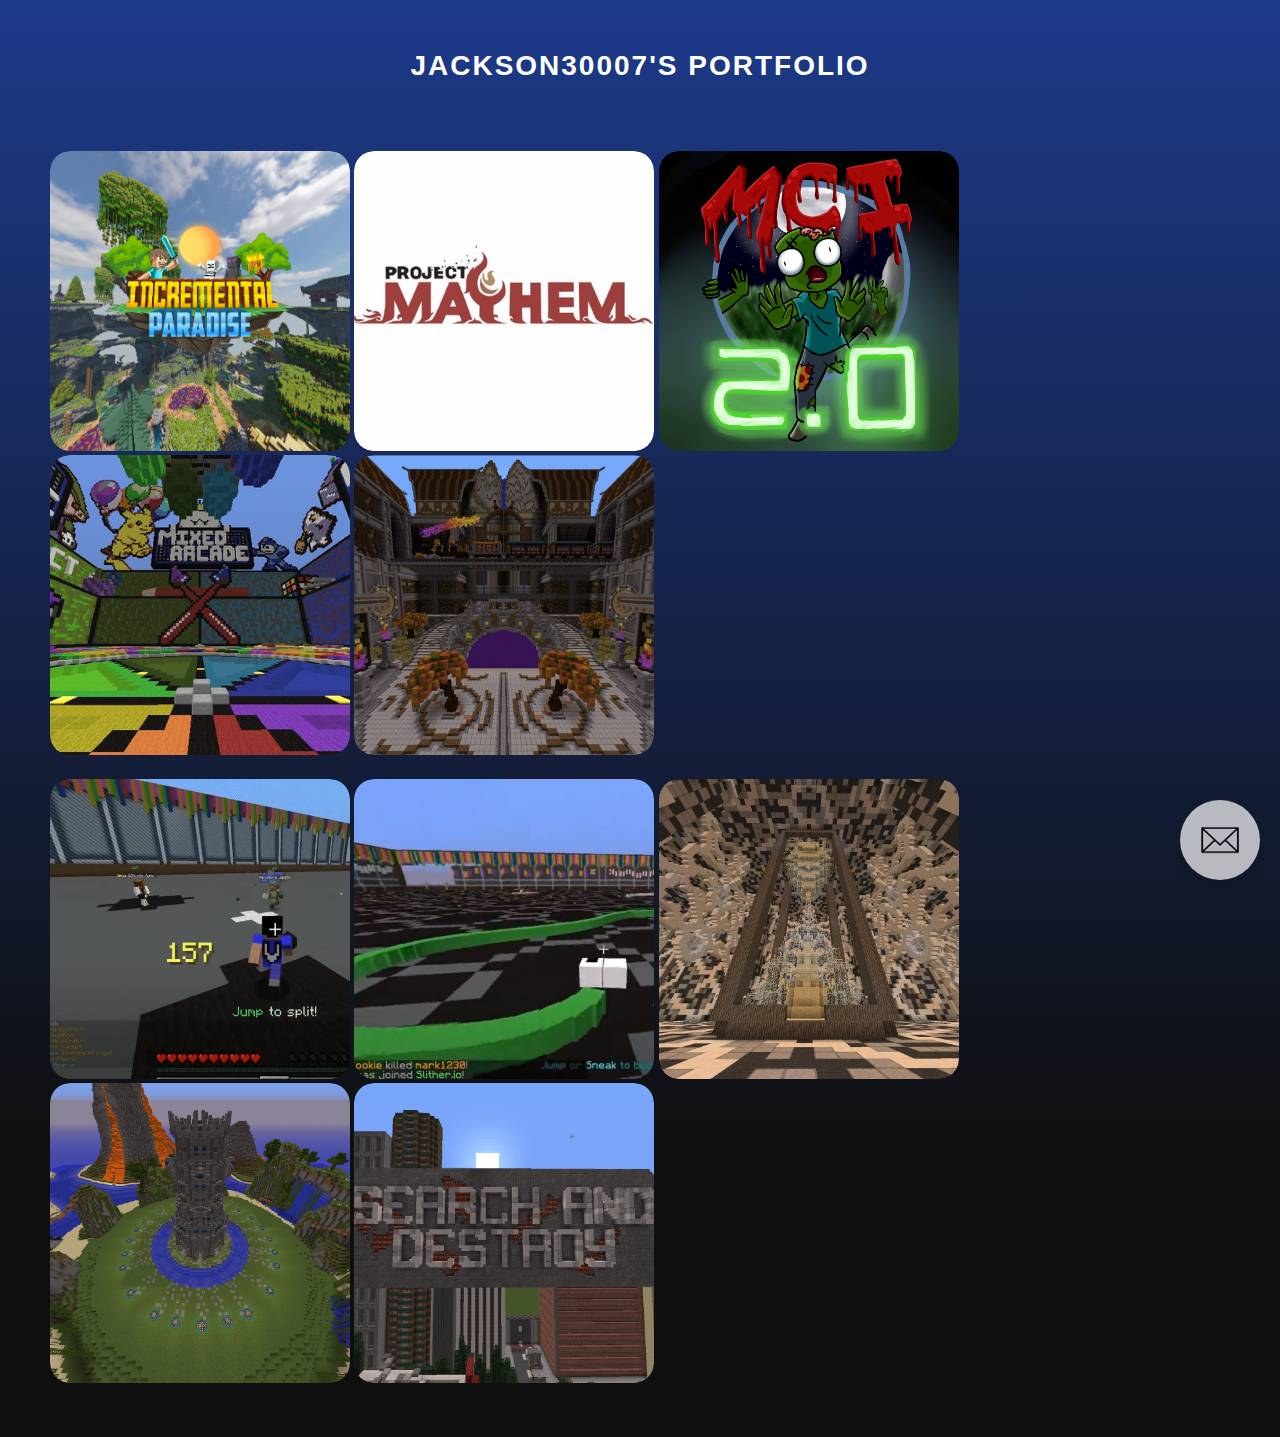
<file: index.html>
<!DOCTYPE html>
<html lang="en">
<head>
    <meta charset="UTF-8">
    <meta name="viewport" content="width=device-width, initial-scale=1.0">
    <title>jackson30007's Projects</title>
    <link rel="stylesheet" href="style.css">
</head>
<body>

    <h1 class="portfolio-title">jackson30007's Portfolio</h1>

    <div class="container">
        <div class="row row-top">
            <a href="projects/incrementalparadise.html" class="image-link">
                <img src="images/incremental_paradise.png" alt="Incremental Paradise">
                <div class="hover-text">Incremental Paradise</div>
            </a>
            <a href="projects/pmmc.html" class="image-link">
                <img src="images/pmmc_logo.jpg" alt="Project Mayhem">
                <div class="hover-text">Project Mayhem</div>
            </a>
            <a href="projects/mcinfected.html" class="image-link">
                <img src="images/mci_logo.jpg" alt="MCInfected 2.0">
                <div class="hover-text">MCInfected 2.0</div>
            </a>
            <a href="projects/mixed_arcade.html" class="image-link">
                <img src="images/mixed_arcade.jpg" alt="Mixed Arcade">
                <div class="hover-text">Mixed Arcade</div>
            </a>
            <a href="projects/mclobbies.html" class="image-link">
                <img src="images/mclobbies_logo.jpg" alt="MCLobbies">
                <div class="hover-text">MCLobbies</div>
            </a>
        </div>

        <div class="row row-bottom">
            <a href="projects/agario.html" class="image-link">
                <img src="images/agario_logo.png" alt="Agar.io">
                <div class="hover-text">Agar.io</div>
            </a>
            <a href="projects/slither.html" class="image-link">
                <img src="images/slither_logo.png" alt="Slither.io">
                <div class="hover-text">Slither.io</div>
            </a>
            <a href="projects/tim.html" class="image-link">
                <img src="images/tim_logo.jpg" alt="Time is Money Factions">
                <div class="hover-text">Time is Money Factions</div>
            </a>
            <a href="projects/fearsg.html" class="image-link">
                <img src="images/fearsg.jpg" alt="FearSG">
                <div class="hover-text">FearSG</div>
            </a>
            <a href="projects/snd.html" class="image-link">
                <img src="images/snd_logo.jpg" alt="Search & Destroy">
                <div class="hover-text">Search & Destroy</div>
            </a>
        </div>

    </div>

    <!-- Envelope Button (Email Link) -->
    <a href="mailto:jackson300007@gmail.com" class="email-button" title="Contact">
        <img src="images/envelope.png" alt="Contact" class="email-icon">
    </a>
</body>
</html>
</file>
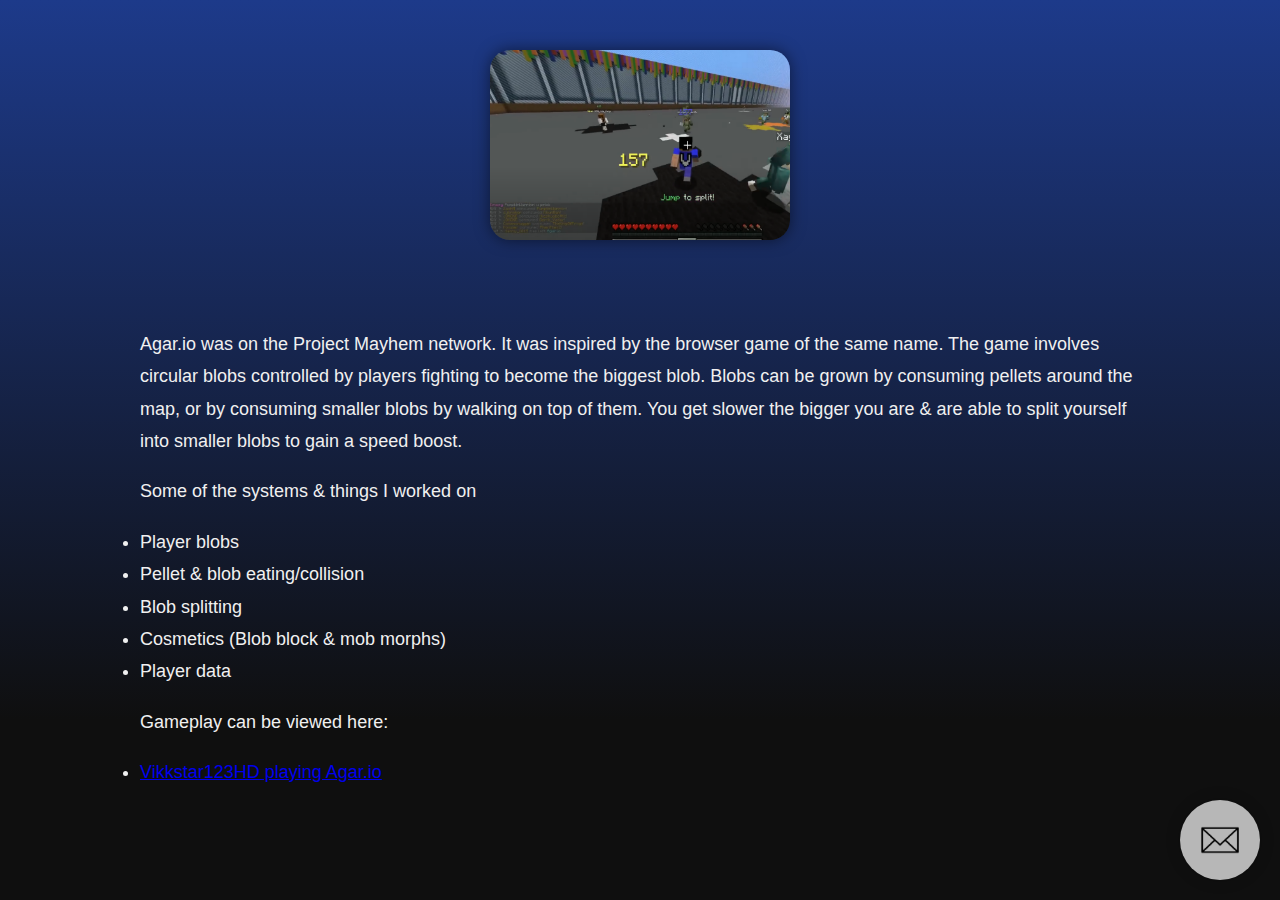
<file: projects/agario.html>
<!DOCTYPE html>
<html lang="en">
<head>
    <meta charset="UTF-8">
    <meta name="viewport" content="width=device-width, initial-scale=1.0">
    <title>Agar.io</title>
    <link rel="stylesheet" href="../style.css">
</head>
<body>

    <div class="project-header">
        <img src="../images/agario_logo.png" alt="Agar.io" class="project-image">
    </div>

    <div class="project-content">
        <p>
            Agar.io was on the Project Mayhem network. It was inspired by the browser game of the same name.
            The game involves circular blobs controlled by players fighting to become the biggest blob. Blobs can be grown by consuming pellets around the map, or by consuming smaller blobs by walking on top of them.
            You get slower the bigger you are & are able to split yourself into smaller blobs to gain a speed boost.
        </p>
        <p>
            Some of the systems & things I worked on
            <list>
                <li>Player blobs</li>
                <li>Pellet & blob eating/collision</li>
                <li>Blob splitting</li>
                <li>Cosmetics (Blob block & mob morphs)</li>
                <li>Player data</li>
            </list>
        </p>

        <p>
            Gameplay can be viewed here:
            <list>
                <li><a href="https://www.youtube.com/watch?v=7tc2PI-Hy1U" target="_blank">Vikkstar123HD playing Agar.io</a></li>
            </list> 
        </p>
    </div>

    <a href="mailto:jackson300007@gmail.com" class="email-button" title="Contact">
        <img src="../images/envelope.png" alt="Contact" class="email-icon">
    </a>

</body>
</html>
</file>
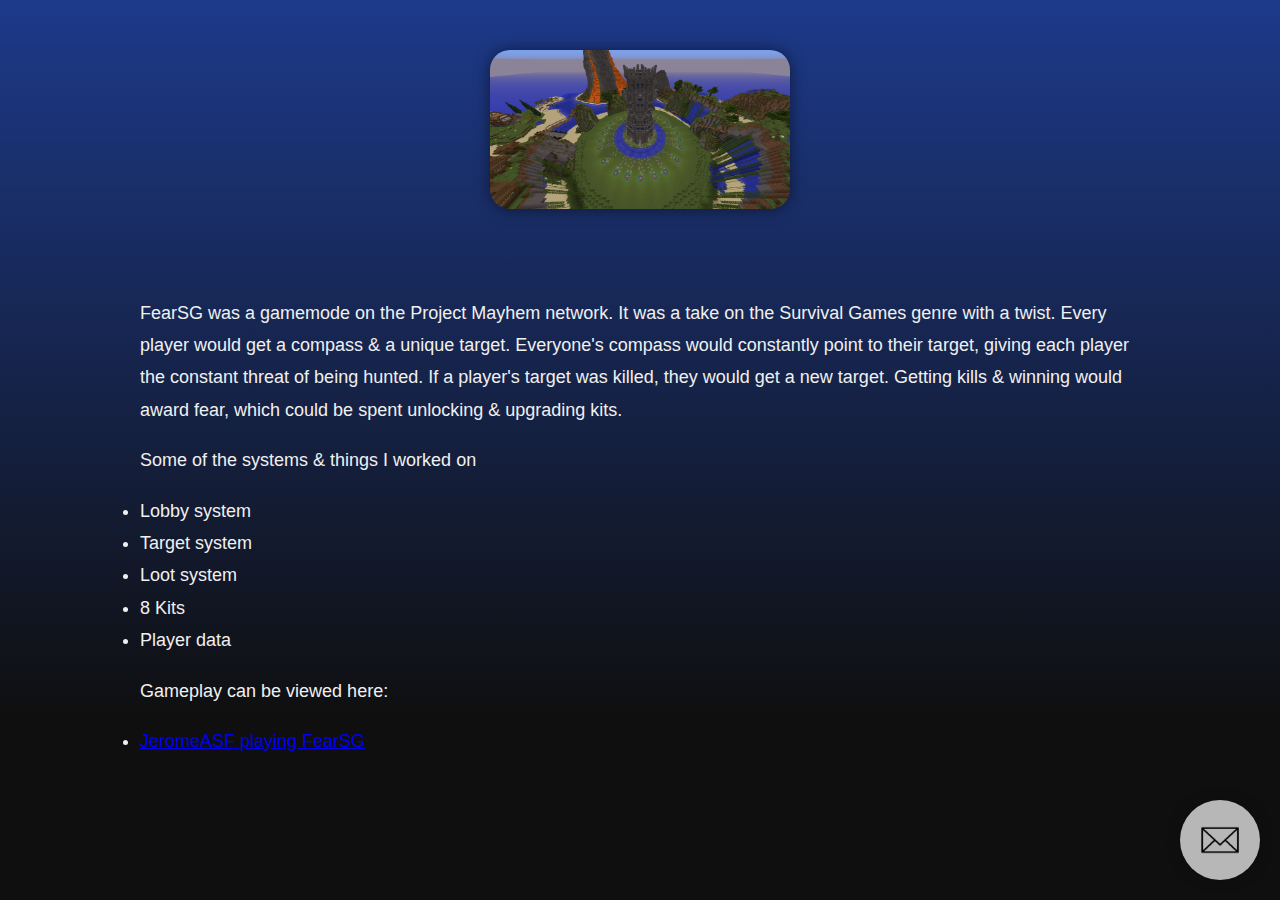
<file: projects/fearsg.html>
<!DOCTYPE html>
<html lang="en">
<head>
    <meta charset="UTF-8">
    <meta name="viewport" content="width=device-width, initial-scale=1.0">
    <title>FearSG</title>
    <link rel="stylesheet" href="../style.css">
</head>
<body>

    <div class="project-header">
        <img src="../images/fearsg.jpg" alt="FearSG" class="project-image">
    </div>

    <div class="project-content">
        <p>
            FearSG was a gamemode on the Project Mayhem network. It was a take on the Survival Games genre with a twist. Every player would get a compass & a unique target.
            Everyone's compass would constantly point to their target, giving each player the constant threat of being hunted. If a player's target was killed, they would get a new target.
            Getting kills & winning would award fear, which could be spent unlocking & upgrading kits.
        </p>
        <p>
            Some of the systems & things I worked on
            <list>
                <li>Lobby system</li>
                <li>Target system</li>
                <li>Loot system</li>
                <li>8 Kits</li>
                <li>Player data</li>
            </list>
        </p>

        <p>
            Gameplay can be viewed here:
            <list>
                <li><a href="https://www.youtube.com/watch?v=7n0o3sn5EfA" target="_blank">JeromeASF playing FearSG</a></li>
            </list> 
        </p>
    </div>

    <a href="mailto:jackson300007@gmail.com" class="email-button" title="Contact">
        <img src="../images/envelope.png" alt="Contact" class="email-icon">
    </a>

</body>
</html>
</file>
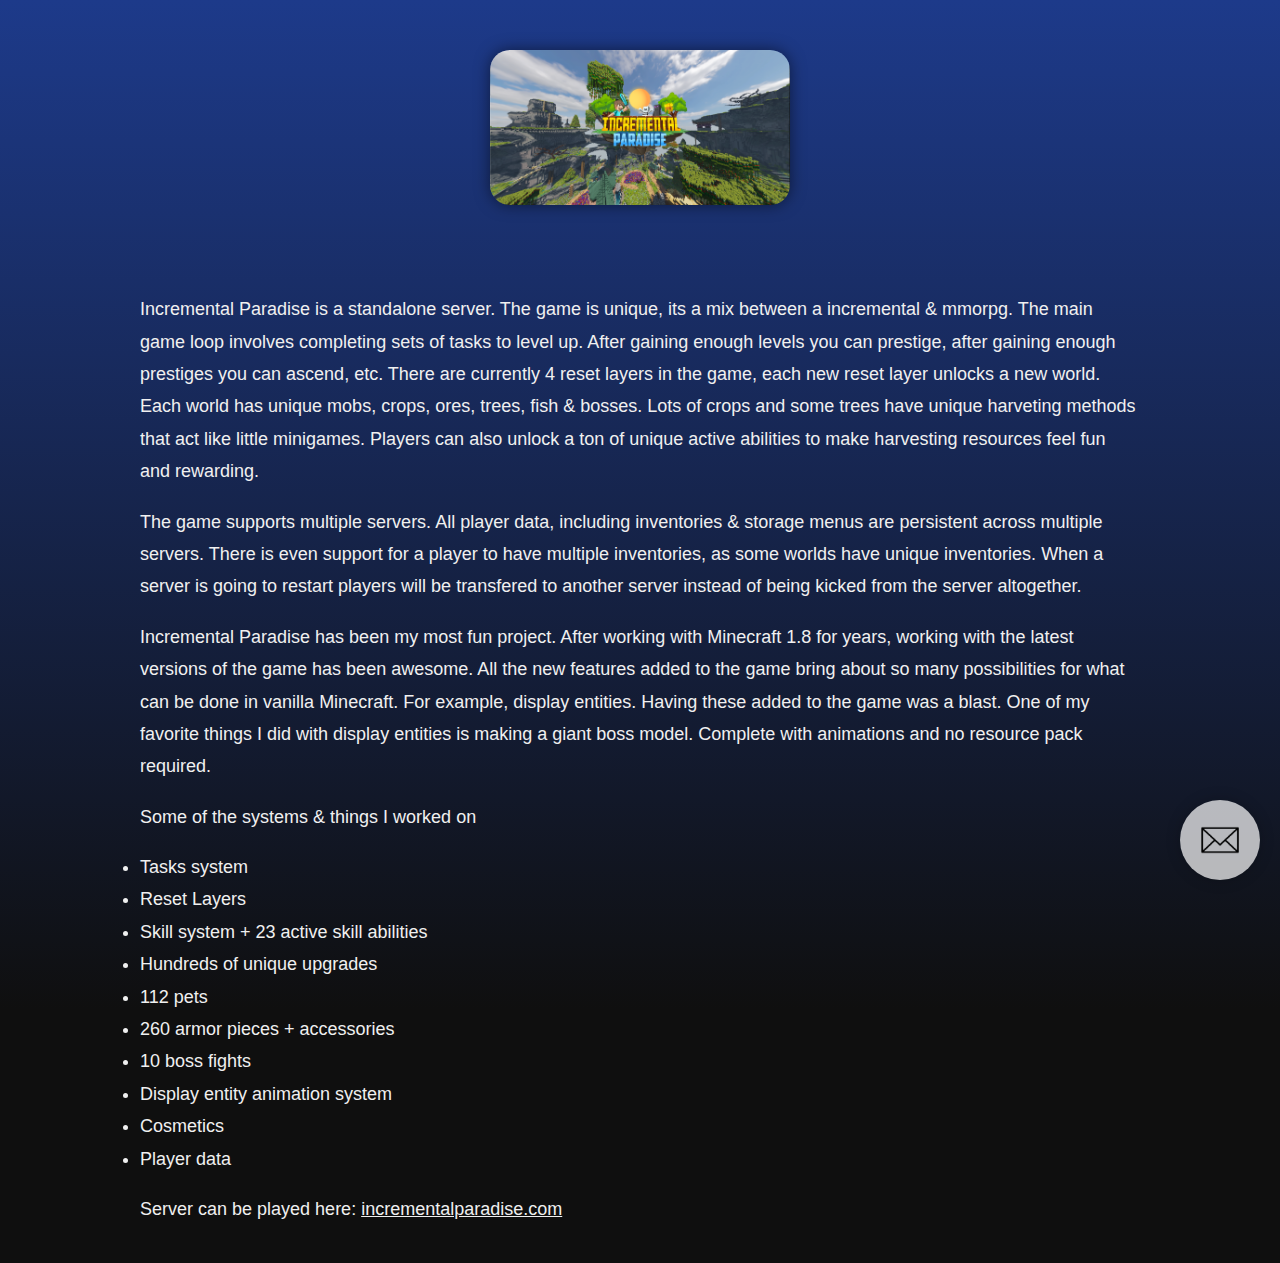
<file: projects/incrementalparadise.html>
<!DOCTYPE html>
<html lang="en">
<head>
    <meta charset="UTF-8">
    <meta name="viewport" content="width=device-width, initial-scale=1.0">
    <title>Incremental Paradise</title>
    <link rel="stylesheet" href="../style.css">
</head>
<body>

    <div class="project-header">
        <img src="../images/incremental_paradise.png" alt="Incremental Paradise" class="project-image">
    </div>

    <div class="project-content">
        <p>
            Incremental Paradise is a standalone server. The game is unique, its a mix between a incremental & mmorpg. The main game loop involves completing sets of tasks to level up.
            After gaining enough levels you can prestige, after gaining enough prestiges you can ascend, etc. There are currently 4 reset layers in the game, each new reset layer unlocks a new world.
            Each world has unique mobs, crops, ores, trees, fish & bosses. Lots of crops and some trees have unique harveting methods that act like little minigames.
            Players can also unlock a ton of unique active abilities to make harvesting resources feel fun and rewarding.
        </p>
        <p>
            The game supports multiple servers. All player data, including inventories & storage menus are persistent across multiple servers.
            There is even support for a player to have multiple inventories, as some worlds have unique inventories.
            When a server is going to restart players will be transfered to another server instead of being kicked from the server altogether.
        </p>
        <p>
            Incremental Paradise has been my most fun project. After working with Minecraft 1.8 for years, working with the latest versions of the game has been awesome.
            All the new features added to the game bring about so many possibilities for what can be done in vanilla Minecraft. For example, display entities. Having these added to the game was a blast.
            One of my favorite things I did with display entities is making a giant boss model. Complete with animations and no resource pack required.
        </p>
        <p>
            Some of the systems & things I worked on
            <list>
                <li>Tasks system</li>
                <li>Reset Layers</li>
                <li>Skill system + 23 active skill abilities</li>
                <li>Hundreds of unique upgrades</li>
                <li>112 pets</li>
                <li>260 armor pieces + accessories</li>
                <li>10 boss fights</li>
                <li>Display entity animation system</li>
                <li>Cosmetics</li>
                <li>Player data</li>
            </list>
        </p>
        
        <p>
            Server can be played here:
            <span id="copyLink" class="copy-text" onclick="copyToClipboard(event)">incrementalparadise.com</span>
        </p>

        <script>
            function copyToClipboard(event) {
                navigator.clipboard.writeText("incrementalparadise.com").then(() => {
                    showTooltip(event);
                });
            }

            function showTooltip(event) {
                let tooltip = document.createElement("div");
                tooltip.innerText = "Copied!";
                tooltip.className = "tooltip";

                document.body.appendChild(tooltip);
                tooltip.style.left = event.pageX - 30 + "px";
                tooltip.style.top = event.pageY - 30 + "px";

                setTimeout(() => {
                    tooltip.remove();
                }, 1000);
            }
        </script>

        <style>
            .copy-text {
                text-decoration: underline;
                cursor: pointer;
                display: inline-block;
            }
            .copy-text:hover {
                color: #0056b3;
            }
            .tooltip {
                position: absolute;
                background: rgba(0, 0, 0, 0.8);
                color: white;
                padding: 5px 10px;
                border-radius: 5px;
                font-size: 14px;
                white-space: nowrap;
                pointer-events: none;
                animation: fadeOut 1s ease forwards;
            }
            @keyframes fadeOut {
                0% { opacity: 1; }
                100% { opacity: 0; }
            }
        </style>
    </div>

    <a href="mailto:jackson300007@gmail.com" class="email-button" title="Contact">
        <img src="../images/envelope.png" alt="Contact" class="email-icon">
    </a>

</body>
</html>
</file>
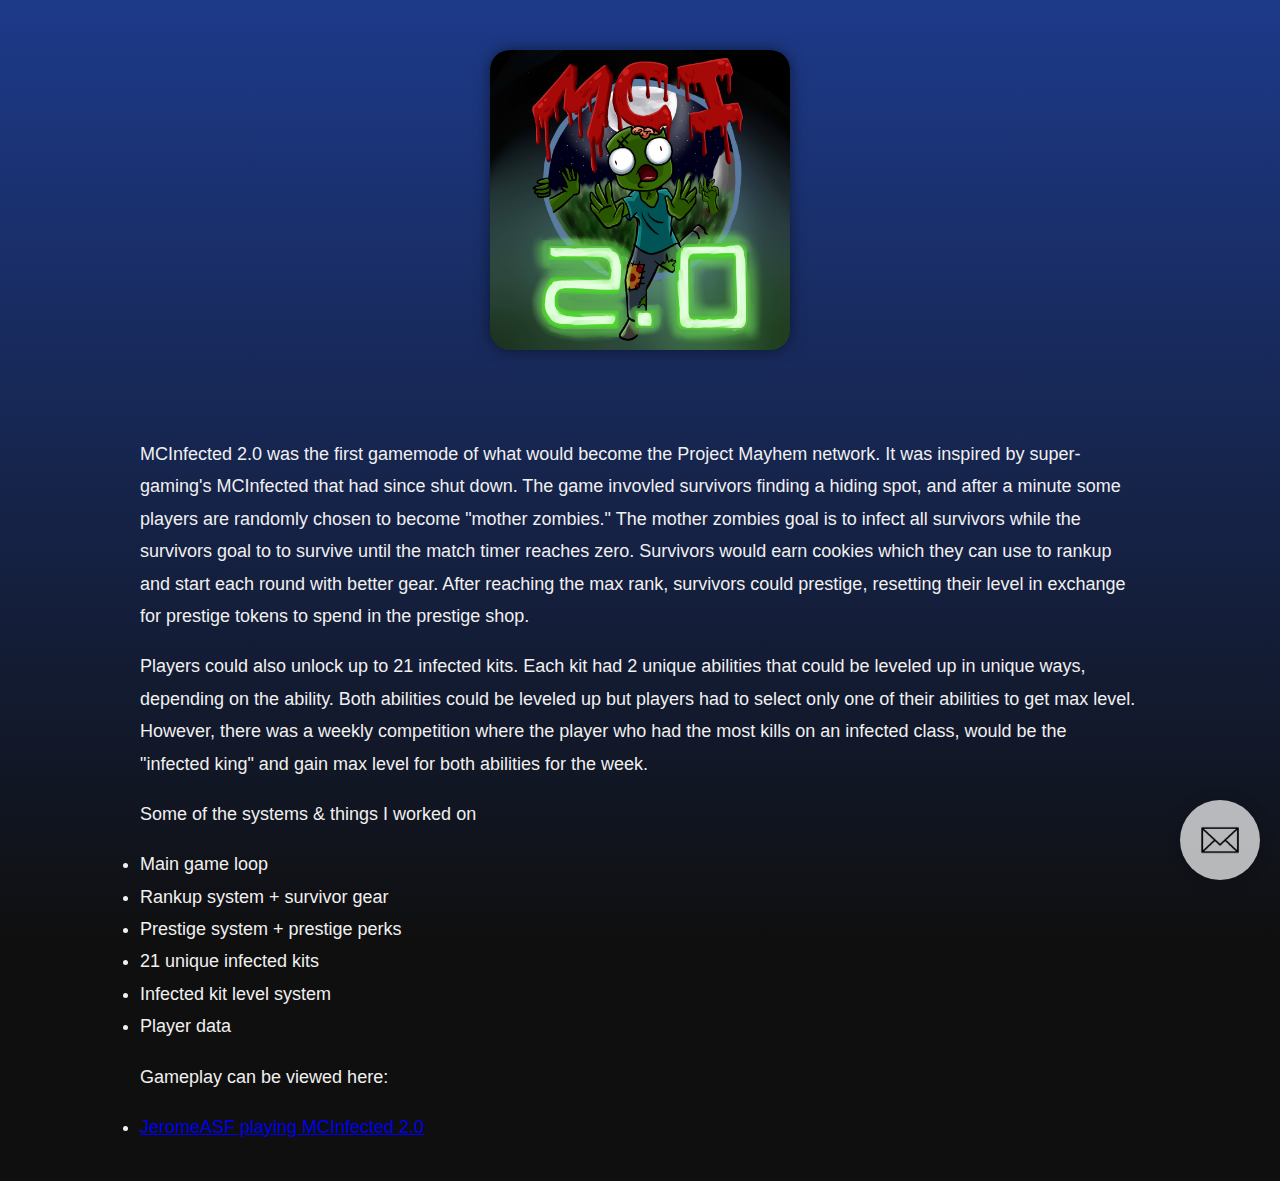
<file: projects/mcinfected.html>
<!DOCTYPE html>
<html lang="en">
<head>
    <meta charset="UTF-8">
    <meta name="viewport" content="width=device-width, initial-scale=1.0">
    <title>MCInfected 2.0</title>
    <link rel="stylesheet" href="../style.css">
</head>
<body>

    <div class="project-header">
        <img src="../images/mci_logo.jpg" alt="MCInfected 2.0" class="project-image">
    </div>

    <div class="project-content">
        <p>
            MCInfected 2.0 was the first gamemode of what would become the Project Mayhem network. It was inspired by super-gaming's MCInfected that had since shut down.
            The game invovled survivors finding a hiding spot, and after a minute some players are randomly chosen to become "mother zombies."
            The mother zombies goal is to infect all survivors while the survivors goal to to survive until the match timer reaches zero.
            Survivors would earn cookies which they can use to rankup and start each round with better gear.
            After reaching the max rank, survivors could prestige, resetting their level in exchange for prestige tokens to spend in the prestige shop.
        </p>
        <p>
            Players could also unlock up to 21 infected kits. Each kit had 2 unique abilities that could be leveled up in unique ways, depending on the ability.
            Both abilities could be leveled up but players had to select only one of their abilities to get max level.
            However, there was a weekly competition where the player who had the most kills on an infected class, would be the "infected king" and gain max level for both abilities for the week.
        </p>
        <p>
            Some of the systems & things I worked on
            <list>
                <li>Main game loop</li>
                <li>Rankup system + survivor gear</li>
                <li>Prestige system + prestige perks</li>
                <li>21 unique infected kits</li>
                <li>Infected kit level system</li>
                <li>Player data</li>
            </list>
        </p>

        <p>
            Gameplay can be viewed here:
            <list>
                <li><a href="https://www.youtube.com/watch?v=SFaId74xrCk" target="_blank">JeromeASF playing MCInfected 2.0</a></li>
            </list> 
        </p>
    </div>

    <a href="mailto:jackson300007@gmail.com" class="email-button" title="Contact">
        <img src="../images/envelope.png" alt="Contact" class="email-icon">
    </a>

</body>
</html>
</file>
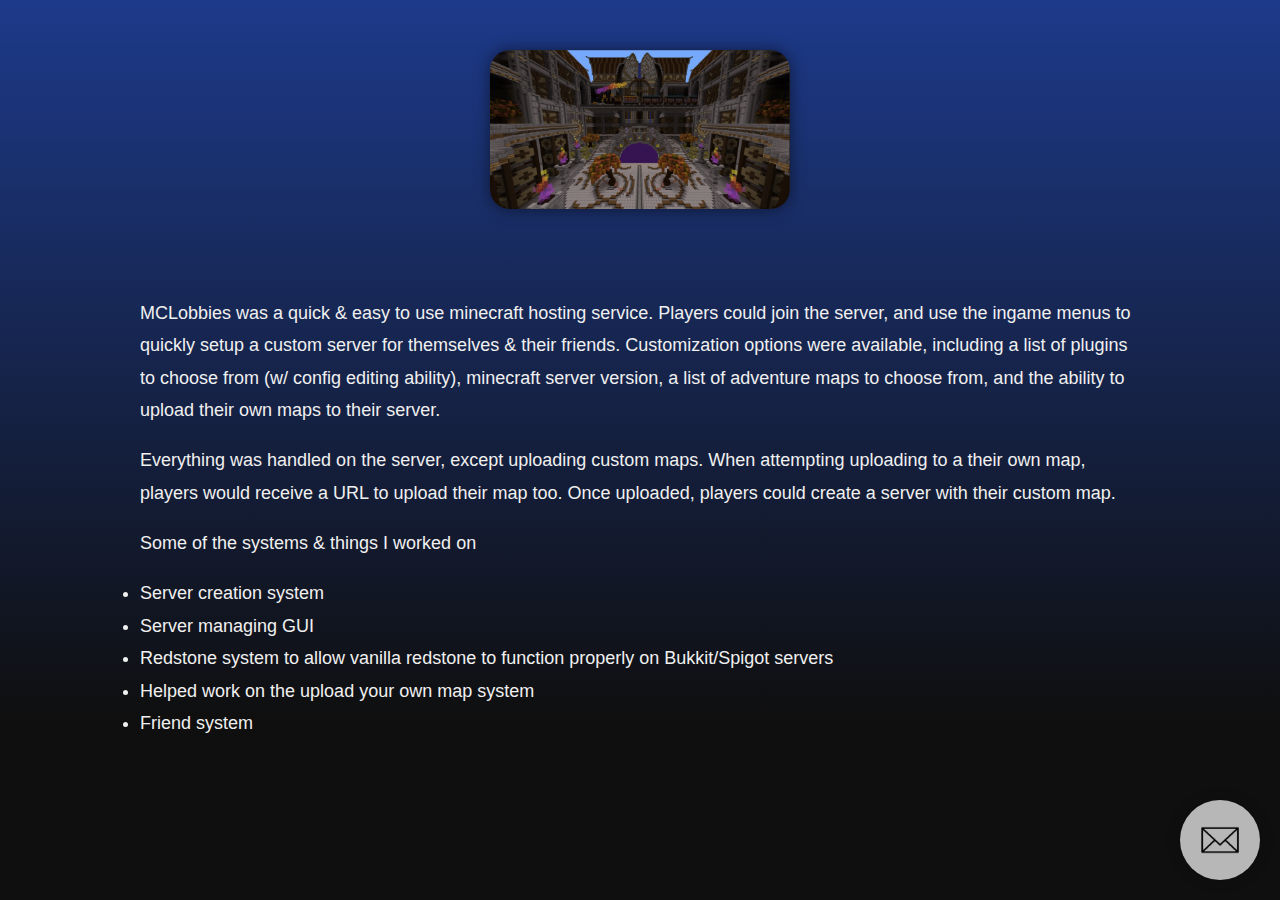
<file: projects/mclobbies.html>
<!DOCTYPE html>
<html lang="en">
<head>
    <meta charset="UTF-8">
    <meta name="viewport" content="width=device-width, initial-scale=1.0">
    <title>Search & Destroy</title>
    <link rel="stylesheet" href="../style.css">
</head>
<body>

    <div class="project-header">
        <img src="../images/mclobbies_logo.jpg" alt="MClobbies" class="project-image">
    </div>

    <div class="project-content">
        <p>
            MCLobbies was a quick & easy to use minecraft hosting service. Players could join the server, and use the ingame menus to quickly setup a custom server for themselves & their friends.
            Customization options were available, including a list of plugins to choose from (w/ config editing ability), minecraft server version, a list of adventure maps to choose from, 
            and the ability to upload their own maps to their server.
        </p>
        <p>
            Everything was handled on the server, except uploading custom maps. When attempting uploading to a their own map, players would receive a URL to upload their map too.
            Once uploaded, players could create a server with their custom map.
        </p>
        <p>
            Some of the systems & things I worked on
            <list>
                <li>Server creation system</li>
                <li>Server managing GUI</li>
                <li>Redstone system to allow vanilla redstone to function properly on Bukkit/Spigot servers</li>
                <li>Helped work on the upload your own map system</li>
                <li>Friend system</li>
            </list>
        </p>
    </div>

    <a href="mailto:jackson300007@gmail.com" class="email-button" title="Contact">
        <img src="../images/envelope.png" alt="Contact" class="email-icon">
    </a>

</body>
</html>
</file>
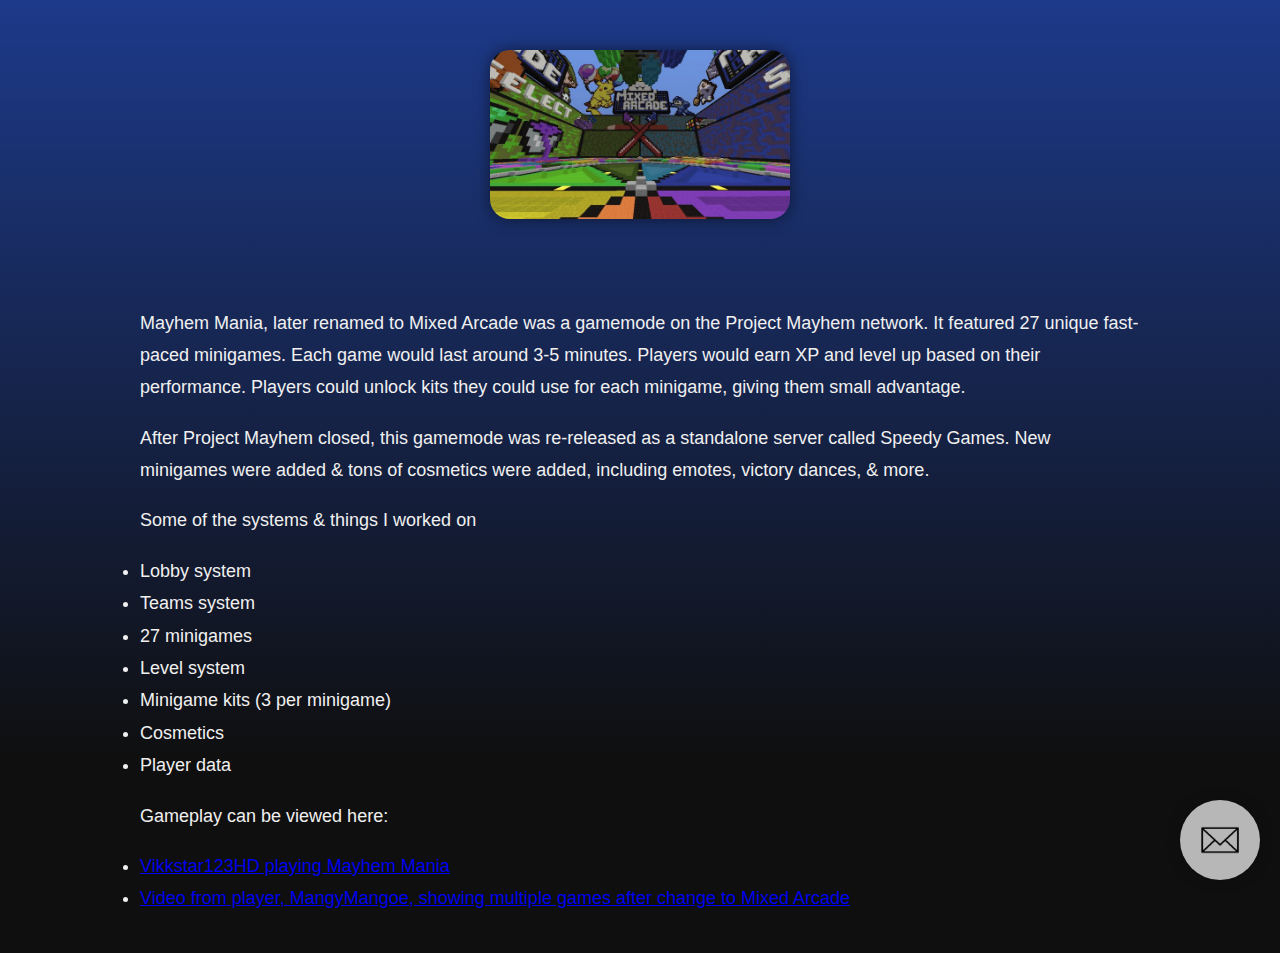
<file: projects/mixed_arcade.html>
<!DOCTYPE html>
<html lang="en">
<head>
    <meta charset="UTF-8">
    <meta name="viewport" content="width=device-width, initial-scale=1.0">
    <title>Mixed Arcade</title>
    <link rel="stylesheet" href="../style.css">
</head>
<body>

    <div class="project-header">
        <img src="../images/mixed_arcade.jpg" alt="Mixed Arcade" class="project-image">
    </div>

    <div class="project-content">
        <p>
            Mayhem Mania, later renamed to Mixed Arcade was a gamemode on the Project Mayhem network. It featured 27 unique fast-paced minigames. Each game would last around 3-5 minutes.
            Players would earn XP and level up based on their performance. Players could unlock kits they could use for each minigame, giving them small advantage.
        </p>
        <p>
            After Project Mayhem closed, this gamemode was re-released as a standalone server called Speedy Games. New minigames were added & tons of cosmetics were added, including emotes, victory dances, & more.
        </p>
        <p>
            Some of the systems & things I worked on
            <list>
                <li>Lobby system</li>
                <li>Teams system</li>
                <li>27 minigames</li>
                <li>Level system</li>
                <li>Minigame kits (3 per minigame)</li>
                <li>Cosmetics</li>
                <li>Player data</li>
            </list>
        </p>

        <p>
            Gameplay can be viewed here:
            <list>
                <li><a href="https://www.youtube.com/watch?v=Wptolxot1pk" target="_blank">Vikkstar123HD playing Mayhem Mania</a></li>
                <li><a href="https://www.youtube.com/watch?v=zD8wPztgIpw" target="_blank">Video from player, MangyMangoe, showing multiple games after change to Mixed Arcade</a></li>
            </list> 
        </p>
    </div>

    <a href="mailto:jackson300007@gmail.com" class="email-button" title="Contact">
        <img src="../images/envelope.png" alt="Contact" class="email-icon">
    </a>

</body>
</html>
</file>
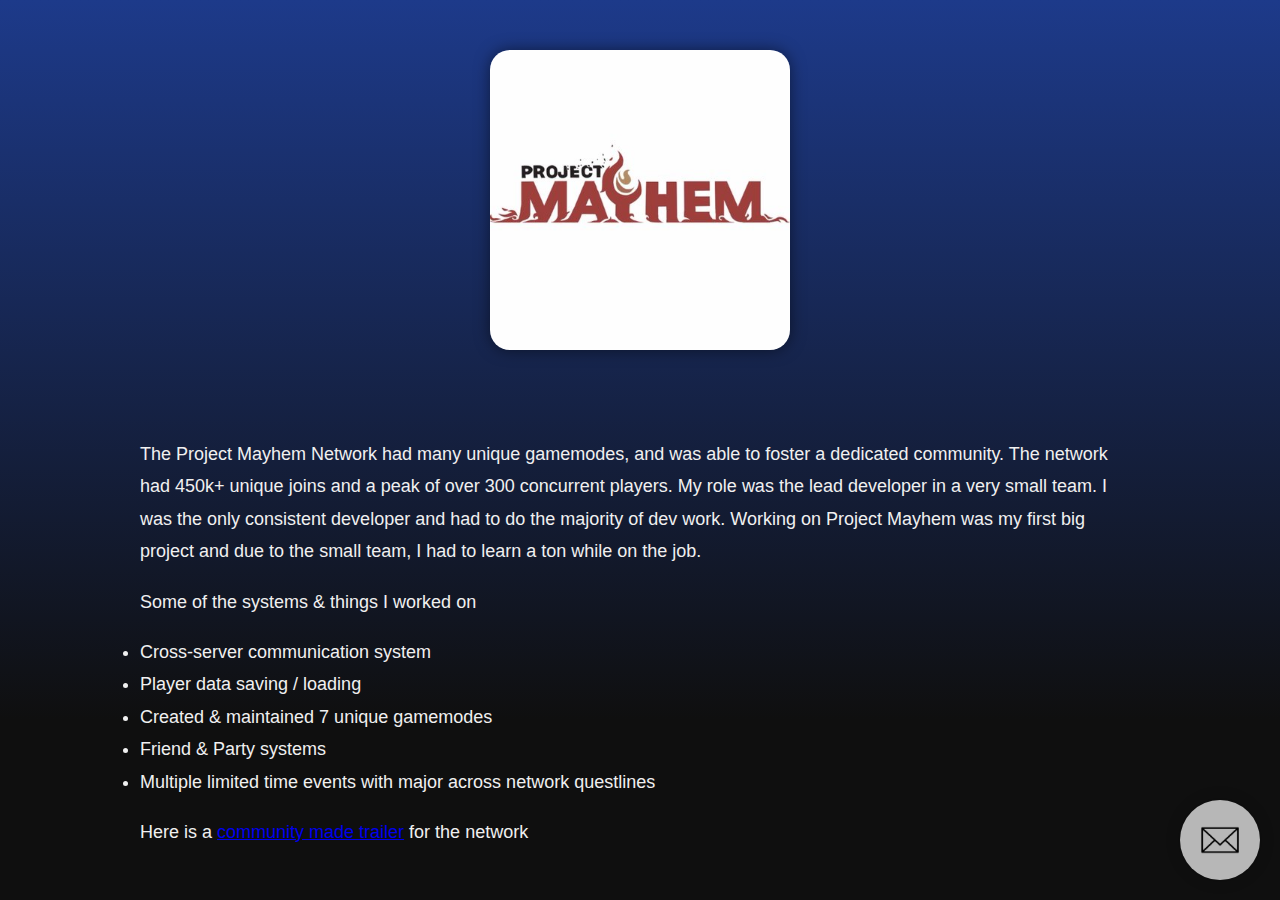
<file: projects/pmmc.html>
<!DOCTYPE html>
<html lang="en">
<head>
    <meta charset="UTF-8">
    <meta name="viewport" content="width=device-width, initial-scale=1.0">
    <title>Project Mayhem</title>
    <link rel="stylesheet" href="../style.css">
</head>
<body>

    <div class="project-header">
        <img src="../images/pmmc_logo.jpg" alt="Project Mayhem" class="project-image">
    </div>

    <div class="project-content">
        <p>
            The Project Mayhem Network had many unique gamemodes, and was able to foster a dedicated community.
            The network had 450k+ unique joins and a peak of over 300 concurrent players.
            My role was the lead developer in a very small team. I was the only consistent developer and had to do the majority of dev work.
            Working on Project Mayhem was my first big project and due to the small team, I had to learn a ton while on the job.
        </p>
        <p>
            Some of the systems & things I worked on
            <list>
                <li>Cross-server communication system</li>
                <li>Player data saving / loading</li>
                <li>Created & maintained 7 unique gamemodes</li>
                <li>Friend & Party systems</li>
                <li>Multiple limited time events with major across network questlines</li>
            </list>
        </p>

        <p>
            Here is a <a href="https://www.youtube.com/watch?v=wYmbeLr5YKI" target="_blank">community made trailer</a> for the network
        </p>
    </div>

    <a href="mailto:jackson300007@gmail.com" class="email-button" title="Contact">
        <img src="../images/envelope.png" alt="Contact" class="email-icon">
    </a>

</body>
</html>
</file>
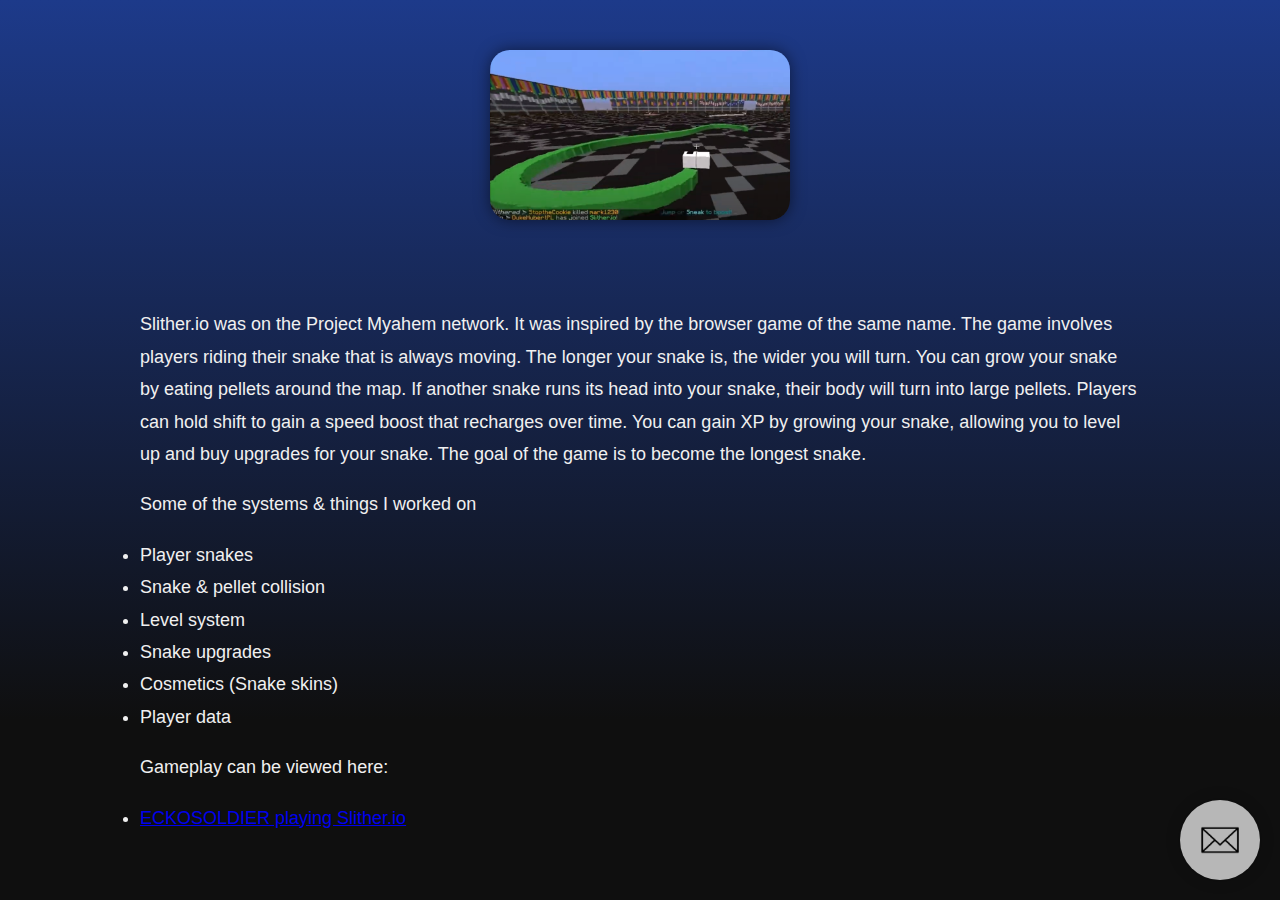
<file: projects/slither.html>
<!DOCTYPE html>
<html lang="en">
<head>
    <meta charset="UTF-8">
    <meta name="viewport" content="width=device-width, initial-scale=1.0">
    <title>Slither.io</title>
    <link rel="stylesheet" href="../style.css">
</head>
<body>

    <div class="project-header">
        <img src="../images/slither_logo.png" alt="Slither.io" class="project-image">
    </div>

    <div class="project-content">
        <p>
            Slither.io was on the Project Myahem network. It was inspired by the browser game of the same name.
            The game involves players riding their snake that is always moving. The longer your snake is, the wider you will turn. You can grow your snake by eating pellets around the map.
            If another snake runs its head into your snake, their body will turn into large pellets. Players can hold shift to gain a speed boost that recharges over time.
            You can gain XP by growing your snake, allowing you to level up and buy upgrades for your snake.
            The goal of the game is to become the longest snake.
        </p>
        <p>
            Some of the systems & things I worked on
            <list>
                <li>Player snakes</li>
                <li>Snake & pellet collision</li>
                <li>Level system</li>
                <li>Snake upgrades</li>
                <li>Cosmetics (Snake skins)</li>
                <li>Player data</li>
            </list>
        </p>

        <p>
            Gameplay can be viewed here:
            <list>
                <li><a href="https://www.youtube.com/watch?v=JIA1LvXdf44" target="_blank">ECKOSOLDIER playing Slither.io</a></li>
            </list> 
        </p>
    </div>

    <a href="mailto:jackson300007@gmail.com" class="email-button" title="Contact">
        <img src="../images/envelope.png" alt="Contact" class="email-icon">
    </a>

</body>
</html>
</file>
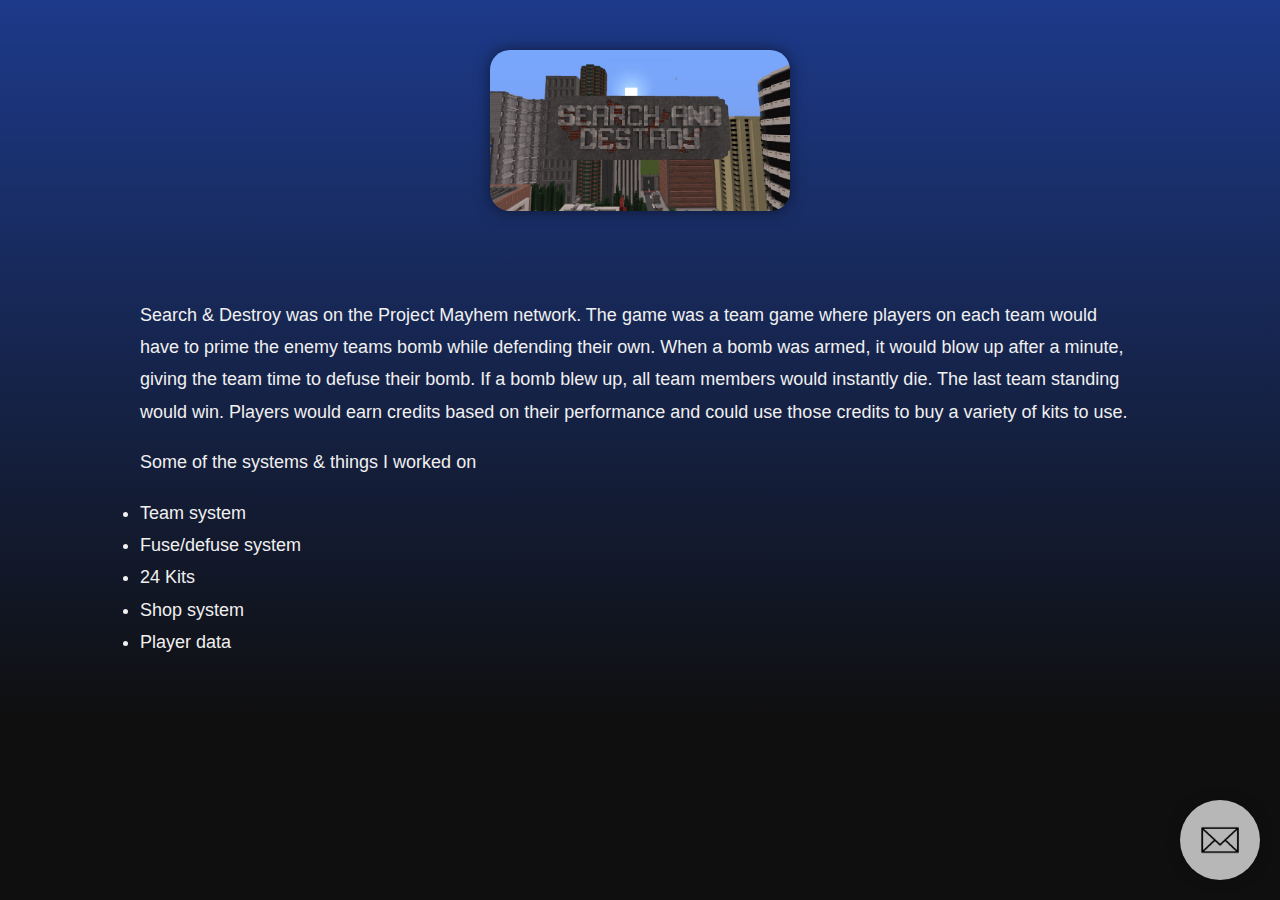
<file: projects/snd.html>
<!DOCTYPE html>
<html lang="en">
<head>
    <meta charset="UTF-8">
    <meta name="viewport" content="width=device-width, initial-scale=1.0">
    <title>Search & Destroy</title>
    <link rel="stylesheet" href="../style.css">
</head>
<body>

    <div class="project-header">
        <img src="../images/snd_logo.jpg" alt="Search & Destroy" class="project-image">
    </div>

    <div class="project-content">
        <p>
            Search & Destroy was on the Project Mayhem network. The game was a team game where players on each team would have to prime the enemy teams bomb while defending their own.
            When a bomb was armed, it would blow up after a minute, giving the team time to defuse their bomb. If a bomb blew up, all team members would instantly die. The last team standing would win.
            Players would earn credits based on their performance and could use those credits to buy a variety of kits to use.
        </p>
        <p>
            Some of the systems & things I worked on
            <list>
                <li>Team system</li>
                <li>Fuse/defuse system</li>
                <li>24 Kits</li>
                <li>Shop system</li>
                <li>Player data</li>
            </list>
        </p>
    </div>

    <a href="mailto:jackson300007@gmail.com" class="email-button" title="Contact">
        <img src="../images/envelope.png" alt="Contact" class="email-icon">
    </a>

</body>
</html>
</file>
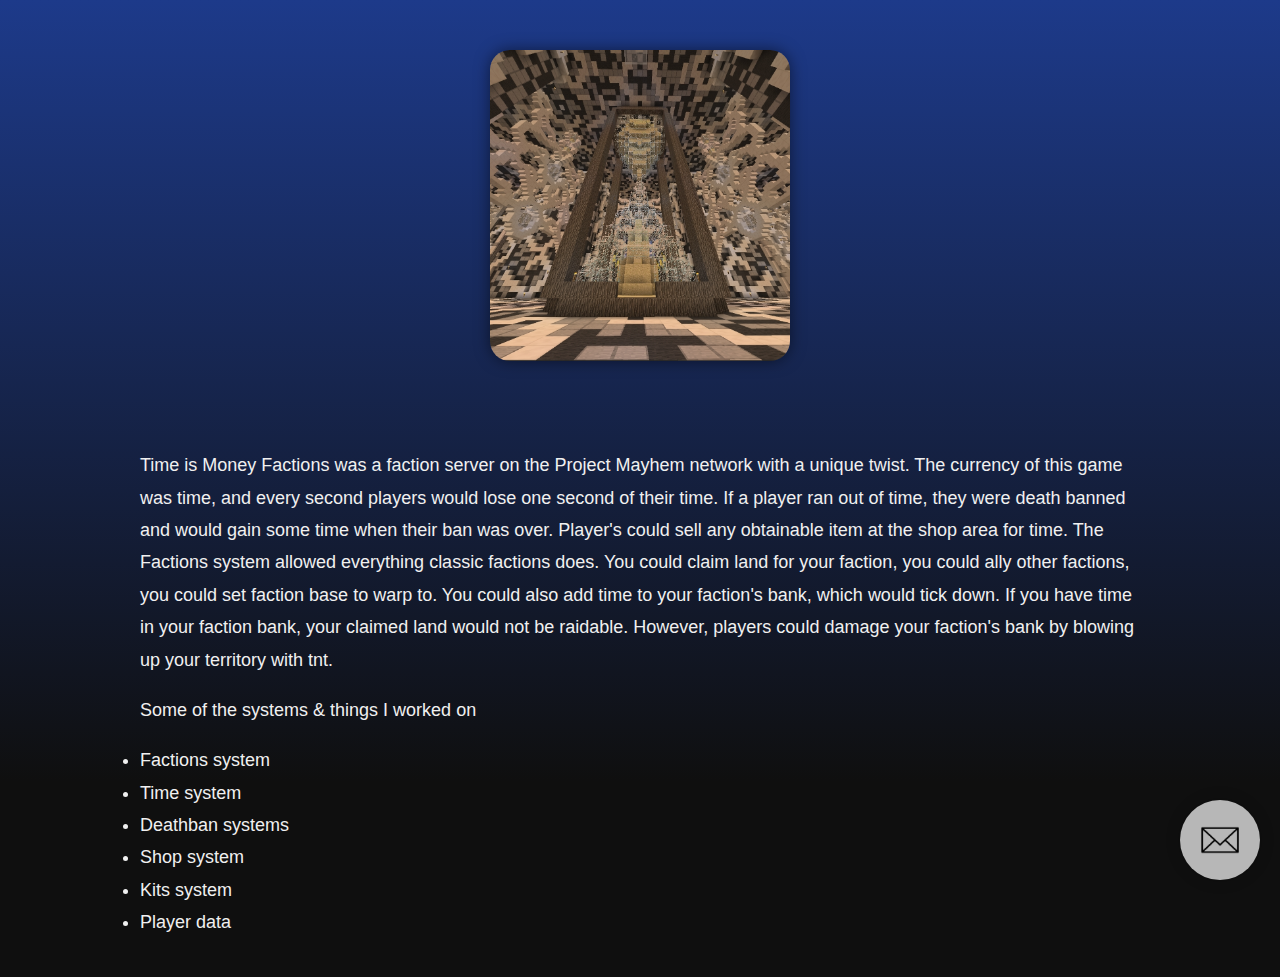
<file: projects/tim.html>
<!DOCTYPE html>
<html lang="en">
<head>
    <meta charset="UTF-8">
    <meta name="viewport" content="width=device-width, initial-scale=1.0">
    <title>Time is Money Factions</title>
    <link rel="stylesheet" href="../style.css">
</head>
<body>

    <div class="project-header">
        <img src="../images/tim_logo.jpg" alt="Time is Money Factions" class="project-image">
    </div>

    <div class="project-content">
        <p>
            Time is Money Factions was a faction server on the Project Mayhem network with a unique twist. The currency of this game was time, and every second players would lose one second of their time.
            If a player ran out of time, they were death banned and would gain some time when their ban was over. Player's could sell any obtainable item at the shop area for time.
            The Factions system allowed everything classic factions does. You could claim land for your faction,
            you could ally other factions, you could set faction base to warp to. You could also add time to your faction's bank, which would tick down. If you have time in your faction bank, your claimed land would 
            not be raidable. However, players could damage your faction's bank by blowing up your territory with tnt.
        </p>
        <p>
            Some of the systems & things I worked on
            <list>
                <li>Factions system</li>
                <li>Time system</li>
                <li>Deathban systems</li>
                <li>Shop system</li>
                <li>Kits system</li>
                <li>Player data</li>
            </list>
        </p>
    </div>

    <a href="mailto:jackson300007@gmail.com" class="email-button" title="Contact">
        <img src="../images/envelope.png" alt="Contact" class="email-icon">
    </a>

</body>
</html>
</file>
<file: style.css>
/* General styling */
body {
    margin: 0;
    padding: 0;
    font-family: Arial, sans-serif;
    background: linear-gradient(to bottom, #1d3a8a, #0f0f0f 80%);
    min-height: 100vh;
    color: #fff;
}

/* Container styling */
.container {
    display: flex;
    flex-wrap: wrap;
    justify-content: center;
    gap: 20px;
    padding: 50px;
}

/* Image links */
.image-link {
    position: relative;
    overflow: hidden;
    display: inline-block;
    width: 300px;
    height: 300px;
    transition: transform 0.3s ease, box-shadow 0.3s ease;
    border-radius: 20px; /* Rounded borders */
}

/* Images */
.image-link img {
    width: 100%;
    height: 100%;
    object-fit: cover;
    transition: transform 0.3s ease, filter 0.3s ease;
    border-radius: 20px; /* Rounded borders for images */
}

/* Hover effect: Rotate, scale, and highlight */
.image-link:hover {
    transform: rotate(10deg) scale(1.1);
    box-shadow: 0 0 25px #1d3a8a; /* Highlight effect */
}

/* Hover text */
.hover-text {
    position: absolute;
    top: 0;
    left: 0;
    width: 100%;
    height: 100%;
    background: rgba(0, 0, 0, 0.7);
    color: #fff;
    display: flex;
    justify-content: center;
    align-items: center;
    font-size: 24px;
    opacity: 0;
    transition: opacity 0.3s;
    border-radius: 20px; /* Ensure text follows the rounded border */
}

/* Hover effect: Show text */
.image-link:hover .hover-text {
    opacity: 1;
}

/* Title styling */
.portfolio-title {
    text-align: center;
    font-size: 28px; /* Adjust the font size as needed */
    margin-top: 50px; /* Add space from the top of the page */
    color: #fff; /* White text color */
    font-family: 'Arial', sans-serif; /* Optional: choose a different font if needed */
    text-transform: uppercase; /* Optional: makes the text uppercase */
    letter-spacing: 2px; /* Optional: adds some spacing between letters */
}

/* Envelope button styling */
.email-button {
    position: fixed;
    bottom: 20px; /* Distance from the bottom of the page */
    right: 20px; /* Distance from the right side */
    display: flex;
    justify-content: center;
    align-items: center;
    background: rgba(255, 255, 255, 0.7); /* Light, semi-transparent white background */
    border-radius: 50%; /* Circular shape */
    padding: 15px;
    box-shadow: 0 0 15px rgba(0, 0, 0, 0.2); /* Soft shadow */
    transition: background 0.3s, box-shadow 0.3s;
    outline: none;
    border: none;
}

/* Envelope icon styling */
.email-icon {
    width: 50px; 
    height: 50px; 
    object-fit: contain; /* Keep the image proportions */
    display: block;
}

/* Hover effect */
.email-button:hover {
    background: rgba(255, 255, 255, 0.9); /* Slightly less transparent on hover */
    box-shadow: 0 0 25px rgba(255, 255, 255, 0.8); /* Glow effect */
}

/* Remove the focus outline when clicked */
.email-button:focus {
    outline: none;
}

/* Project header */
.project-header {
    display: flex;
    flex-direction: column;
    align-items: center;
    text-align: center;
    padding: 50px 20px;
    gap: 20px;
}

/* Project image at the top */
.project-image {
    width: 300px;   /* Fixed size */
    height: auto;    /* Maintain aspect ratio */
    border-radius: 20px;
    box-shadow: 0 0 15px rgba(0, 0, 0, 0.5);
}

/* Title styling */
.project-title {
    font-size: 42px;
    color: #fff;
    margin: 10px 0;
}

/* Paragraph content */
.project-content {
    max-width: 1000px;
    margin: 0 auto;
    padding: 20px;
    line-height: 1.8;
    color: #f0f0f0;  /* Light text color for readability */
    font-size: 18px;
}
</file>
